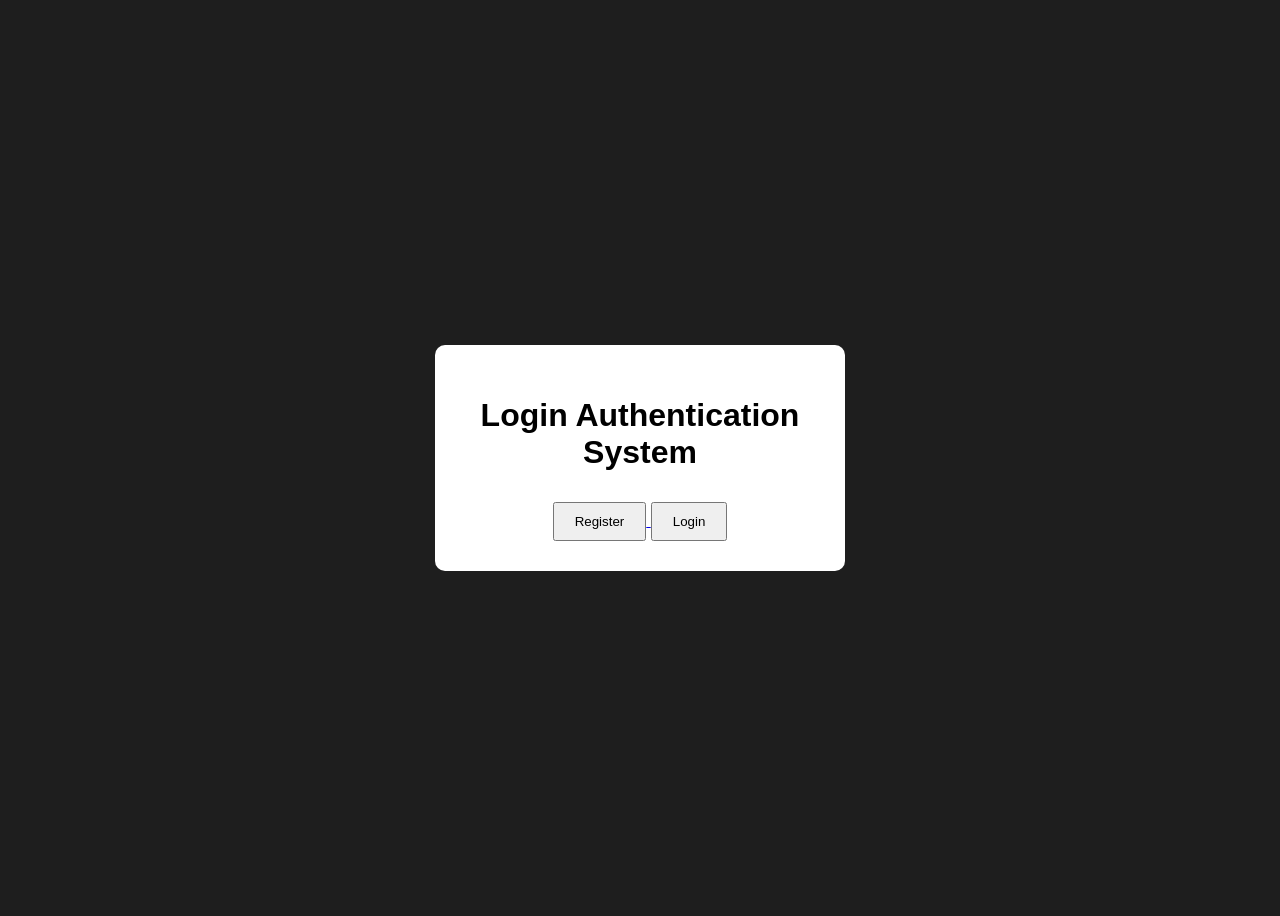
<file: index.html>
<!DOCTYPE html>
<html>
<head>
    <title>Login Authentication System</title>
    <link rel="stylesheet" href="style.css">
</head>
<body>

<div class="container">
    <h1>Login Authentication System</h1>

    <a href="register.html">
        <button>Register</button>
    </a>

    <a href="login.html">
        <button>Login</button>
    </a>
</div>

</body>
</html>
</file>
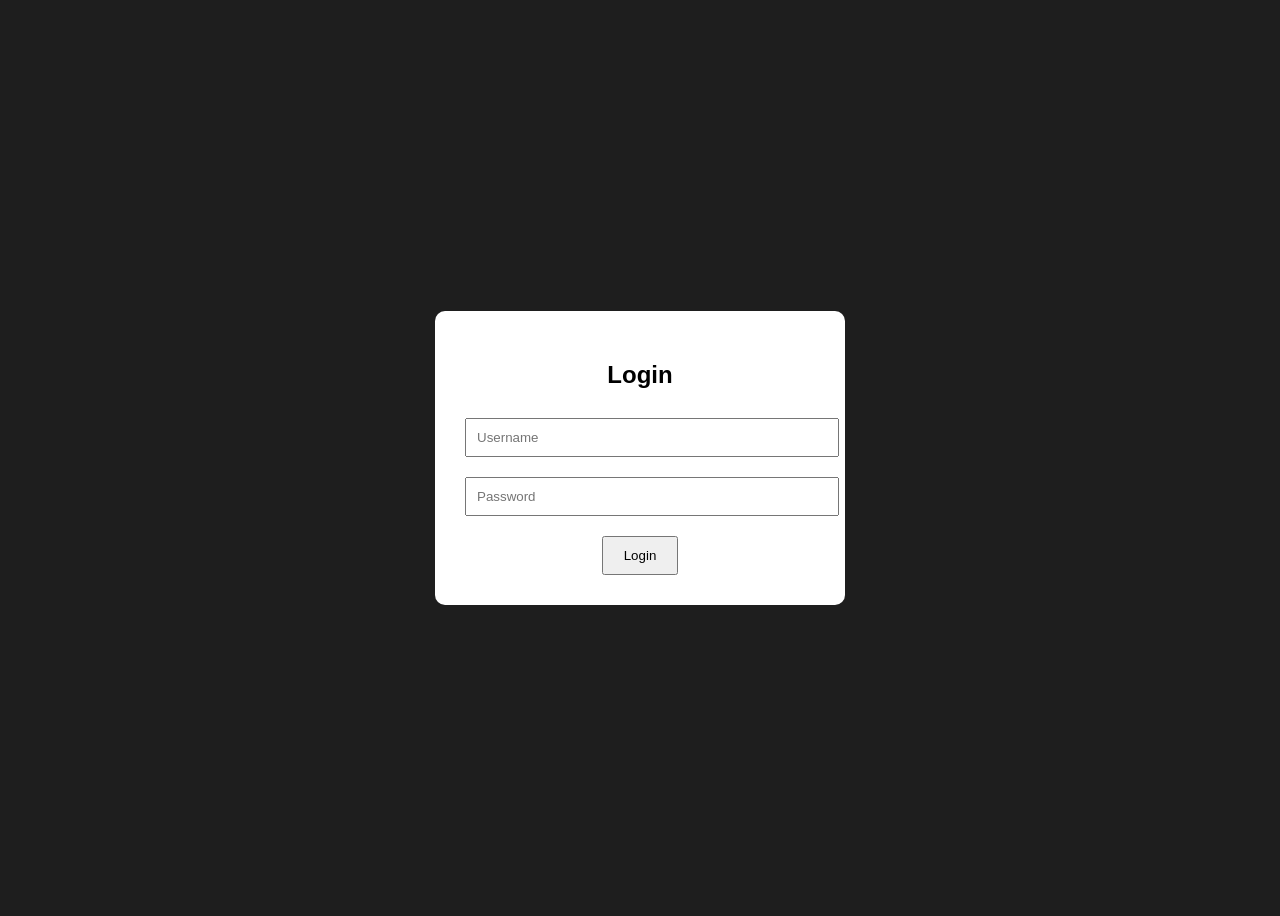
<file: dashboard.html>
<!DOCTYPE html>
<html>
<head>
    <title>Dashboard</title>
    <link rel="stylesheet" href="style.css">
</head>
<body>

<div class="container">

    <h1>Welcome User 🎉</h1>

    <p>You have successfully logged in.</p>

    <button onclick="logout()">Logout</button>

</div>

<script src="script.js"></script>

</body>
</html>
</file>
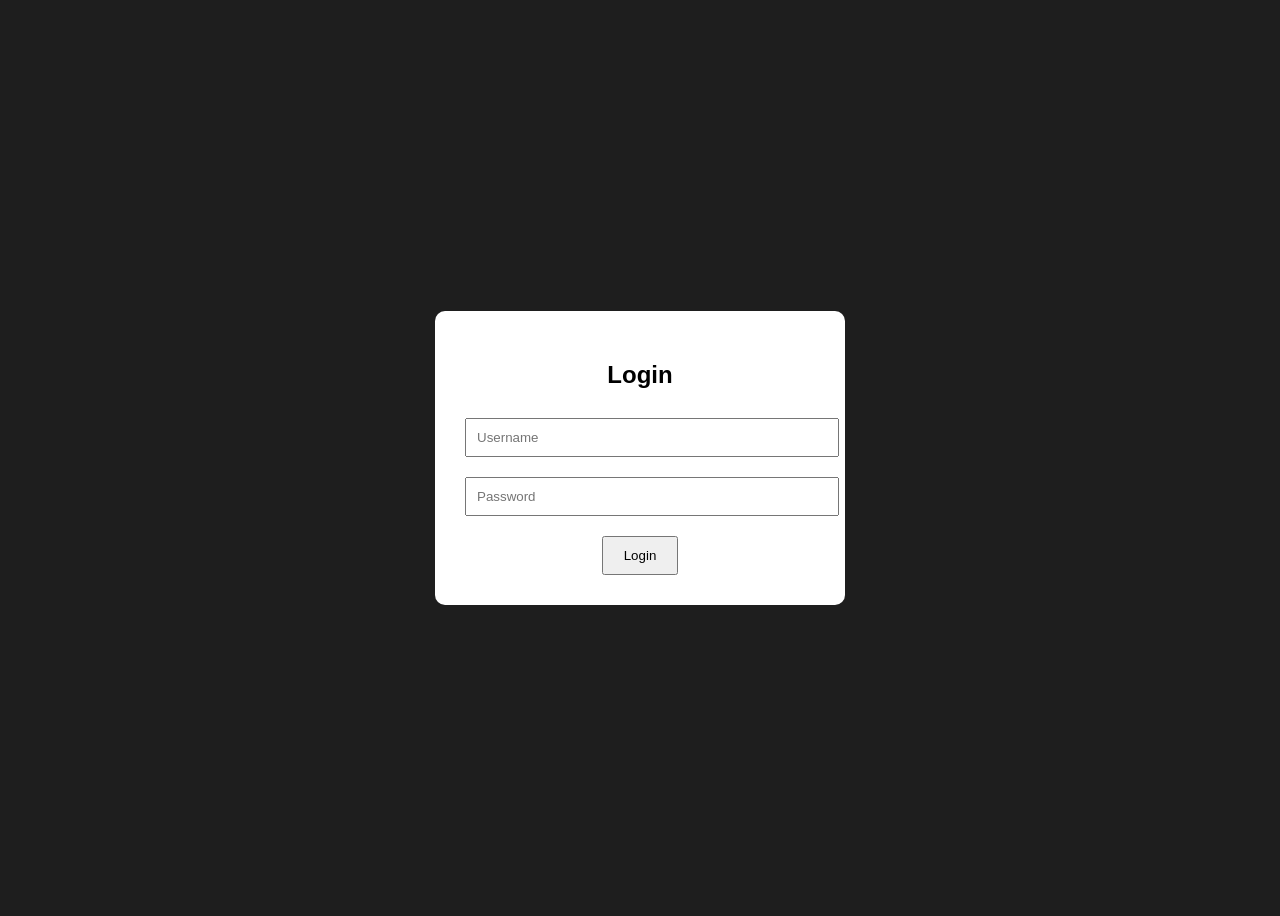
<file: login.html>
<!DOCTYPE html>
<html>
<head>
    <title>Login</title>
    <link rel="stylesheet" href="style.css">
</head>
<body>

<div class="container">

    <h2>Login</h2>

    <input type="text" id="loginUsername" placeholder="Username">

    <input type="password" id="loginPassword" placeholder="Password">

    <button onclick="login()">Login</button>

</div>

<script src="script.js"></script>

</body>
</html>
</file>
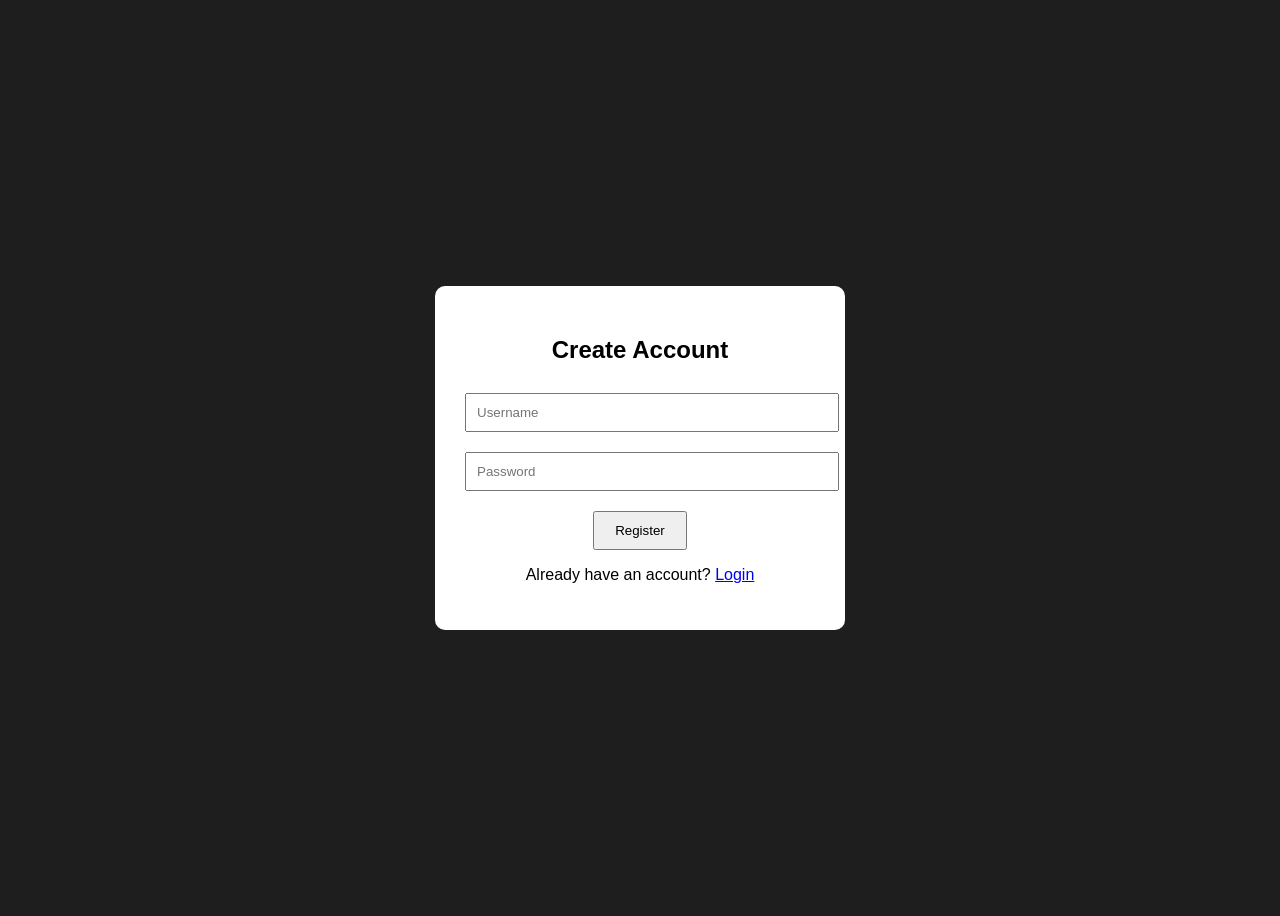
<file: register.html>
<!DOCTYPE html>
<html>
<head>
    <title>Register</title>
    <link rel="stylesheet" href="style.css">
</head>
<body>

<div class="container">
    <h2>Create Account</h2>

    <input type="text" id="regUsername" placeholder="Username">

    <input type="password" id="regPassword" placeholder="Password">

    <button onclick="register()">Register</button>

    <p>
        Already have an account?
        <a href="login.html">Login</a>
    </p>
</div>

<script src="script.js"></script>

</body>
</html>
</file>
<file: style.css>
body{
    font-family: Arial, sans-serif;
    background:#1e1e1e;
    display:flex;
    justify-content:center;
    align-items:center;
    height:100vh;
}

.container{
    background:white;
    padding:30px;
    border-radius:10px;
    width:350px;
    text-align:center;
}

input{
    width:100%;
    padding:10px;
    margin:10px 0;
}

button{
    padding:10px 20px;
    margin-top:10px;
    cursor:pointer;
}
</file>
